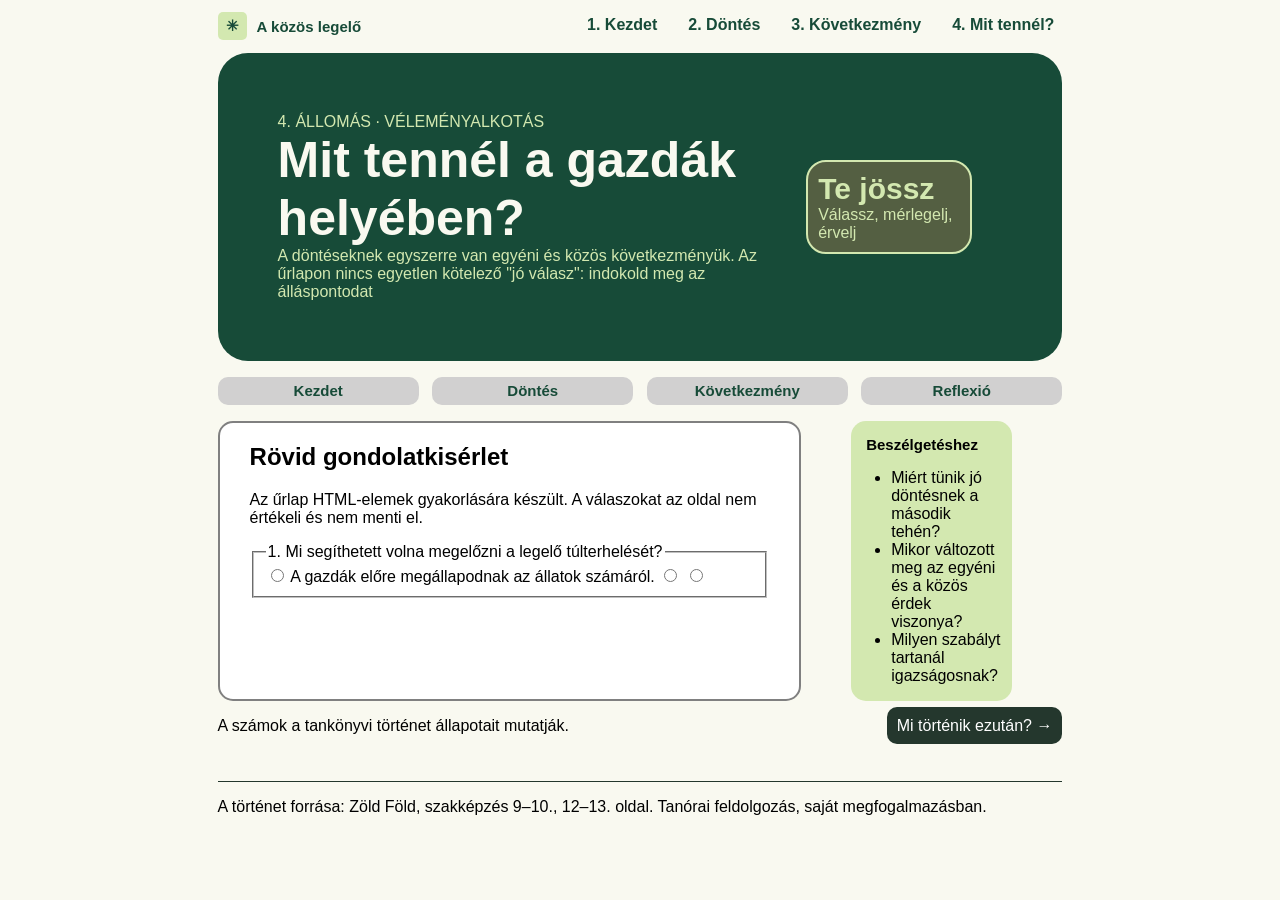
<file: reflexio.html>
<!doctype html>
<html lang="en">
  <head>
    <meta charset="UTF-8" />
    <meta name="viewport" content="width=device-width, initial-scale=1.0" />
    <title>Biró Botond</title>
    <link rel="stylesheet" href="style.css" />
  </head>

  <body>
    <main>
      <nav class="elsonav">
        <div>
          <h1>✳</h1>
          <h2>A közös legelő</h2>
        </div>
        <ul>
          <li><a href="index.html">1. Kezdet</a></li>
          <li><a href="dontes.html">2. Döntés</a></li>
          <li><a href="kovetkezmeny.html">3. Következmény</a></li>
          <li><a href="reflexio.html">4. Mit tennél?</a></li>
        </ul>
      </nav>
      <header>
        <div>
          <p id="uppercase">4. állomás · véleményalkotás</p>
          <h1>Mit tennél a gazdák helyében?</h1>
          <p>
            A döntéseknek egyszerre van egyéni és közös következményük. Az
            űrlapon nincs egyetlen kötelező "jó válasz": indokold meg az
            álláspontodat
          </p>
        </div>
        <div id="headerdiv">
          <h1>Te jössz</h1>
          <p>Válassz, mérlegelj, érvelj</p>
        </div>
      </header>
      <nav class="masodiknav">
        <ul>
          <li><a href="index.html">Kezdet</a></li>
          <li><a href="dontes.html">Döntés</a></li>
          <li><a href="kovetkezmeny.html">Következmény</a></li>
          <li><a href="reflexio.html">Reflexió</a></li>
        </ul>
      </nav>
      <div class="arplusas">
        <article>
          <form action="" method="post">
            <h1>Rövid gondolatkisérlet</h1>
            <p>Az űrlap HTML-elemek gyakorlására készült. A válaszokat az oldal nem értékeli és nem menti el.</p>
            <fieldset>
                <legend>1. Mi segíthetett volna megelőzni a legelő túlterhelését?</legend>
                <input type="radio" name="elso" id="opt1" value="1"> A gazdák előre megállapodnak az állatok számáról.
                <input type="radio" name="elso" id="opt2" value="2">
                <input type="radio" name="elso" id="opt1" value="1">
            </fieldset>
          </form>
        </article>
        <aside>
          <h1>Beszélgetéshez</h1>
          <ul>
            <li>Miért tünik jó döntésnek a második tehén?</li>
            <li>Mikor változott meg az egyéni és a közös érdek viszonya?</li>
            <li>Milyen szabályt tartanál igazságosnak?</li>
          </ul>
        </aside>
      </div>
      <nav class="harmadiknav">
        <p>A számok a tankönyvi történet állapotait mutatják.</p>
        <ul>
          <li><a href="kovetkezmeny.html">Mi történik ezután? →</a></li>
        </ul>
      </nav>
      <footer>
        <p>
          A történet forrása: Zöld Föld, szakképzés 9–10., 12–13. oldal. Tanórai
          feldolgozás, saját megfogalmazásban.
        </p>
      </footer>
    </main>
  </body>
</html>
</file>
<file: style.css>
*{
    box-sizing: border-box;
}

:root {
    --lightgreen: #D3E8B0;
    --ink: #24372d;
    --green: #2c6e50;
    --dark: #174b38;
    --mint: #e8f3df;
    --cream: #F9F9F0;
    --line: #d6e1d1;
    --orange: #d77939;
    --white: #fff;
  }

body{
    background-color: var(--cream);
    max-width: 66vw;
    margin: auto;
    font-family: "Segoe UI", Tahoma, Geneva, Verdana, sans-serif;
}

.elsonav{
    display: flex;
    justify-content: space-between;
    flex-wrap: wrap;
}

.elsonav div{
    display: flex;
    align-items: center;
    color: var(--dark);
    gap: 10px
}

.elsonav div h1{
    background-color: var(--lightgreen);
    font-size: 15px;
    font-weight: bold;
    padding: 5px 8px 5px 8px;
    border-radius: 5px;
}

.elsonav div h2{
    font-size: 15px;
    font-weight: bold;
}

.elsonav ul{
    list-style: none;
    color: var(--dark);
    display: flex;
    gap: 15px;
    flex-wrap: wrap;
}

.elsonav li a{
    text-decoration: none;
    color: var(--dark);
    font-weight: bold;
    padding: 8px;
}

.elsonav li a:hover{
    text-decoration: none;
    color: var(--cream);
    font-weight: bold;
    background-color: var(--dark);
    padding: 8px;
    border-radius: 30px;
}

header{
    background-color: var(--dark);
    border-radius: 30px;
    display: flex;
    align-items: center;
    padding: 30px;
    flex-wrap: wrap;
}

#uppercase{
    text-transform: uppercase;
}

header div{
    padding: 30px;
    flex: 0 0 calc(75% - 30px);
}

header p, header h1 {
    margin: 0;
}

header p{
    color: var(--lightgreen);
}

header h1{
    font-size: 50px;
    color: var(--cream);
}

#headerdiv h1{
    color: var(--lightgreen);
    font-size: 30px;
}

#headerdiv{
    background-color:#545f42;
    border-radius: 20px;
    border: var(--lightgreen) solid 2px;
    margin-right: 15px;
    padding: 10px;
    flex: 0 0 calc(25% - 30px);
}

.masodiknav ul{
    display: flex;
    justify-content: space-between;
    list-style: none;
    text-align: center;
    gap: 10px;
    padding: 0;
    flex-wrap: wrap;
}

.masodiknav ul li{
    background-color:#d1d0d0;
    flex: 0 0 calc(25% - 10px);
    padding: 5px 0px 5px 0px;
    border-radius: 10px;
}

.masodiknav ul li:hover{
    background-color: var(--lightgreen);
}

.masodiknav ul li a{
    text-decoration: none;
    color: var(--dark);
    font-weight: bold;
    font-size: 15px;
}

.arplusas{
    display: flex;
    gap: 50px;
}

article{
    background-color: white;
    border: 2px grey solid;
    border-radius: 15px;
    padding: 0px 30px 0px 30px;
    flex: 0 0 calc(75% - 50px);
}

aside{flex: 0 0 calc(25% - 50px);}

.kepek{
    display: flex;
    background-color: var(--lightgreen);
    padding: 50px 30px 50px 30px;
    flex-wrap: wrap;
    justify-content: center;
    border-radius: 20px;
}

.kepek img{
    max-width: 75px;
}

.szovegek{
    display: flex;
    justify-content: space-between;
    margin-top: 10px;
    flex-wrap: wrap;
}

.szovegek div{
    flex: 0 0 calc(33% - 15px);
    background-color:#ebf3e0;
    border-radius: 10px;
    padding: 0px 10px 0px 10px;
    gap: 15px;
}

.szovegek h1{
    color: var(--dark);
    margin: 0;
    margin-top: 10px;
}

.gondoldvegig{
    background-color: #ebdcc1;
    border-radius: 10px;
    padding: 15px;
    margin-top: 10px;
    margin-bottom: 35px;
}

.gondoldvegig p{
    margin: 0;
    color: var(--dark);
}

aside{
    display: flex;
    flex-wrap: wrap;
    flex-direction: column;
    justify-content: flex-start;
    background-color: var(--lightgreen);
    border-radius: 15px;
    align-self: flex-start;
}

aside h1, aside p{
    margin: 0;
}

aside h1{
    font-size: 15px;
    padding: 15px 0px 0px 15px;
}

aside div{
    background-color: #e9e9e9;
    margin: 10px 15px 10px 15px;
    padding: 10px;
    border-radius: 15px;
}

aside div h1{
    color:var(--dark);
    padding: 0;
}

aside ul li{
    padding-right: 10px;
}

.harmadiknav{
    display: flex;
    justify-content: space-between;
    border-bottom: solid var(--ink) 1px;
    padding-bottom: 30px;
    flex-wrap: wrap;
}

.harmadiknav ul{
    list-style: none;
}

.harmadiknav ul li a{
    text-decoration: none;
    color: white;
    background-color: var(--ink);
    padding: 10px;
    border-radius: 10px;
}

@media screen and (max-width:800px) {
    .arplusas{
        flex-wrap: wrap;
    }
    aside{
        flex: 100%;
    }
    article{
        flex: 100%;
    }
}
</file>
